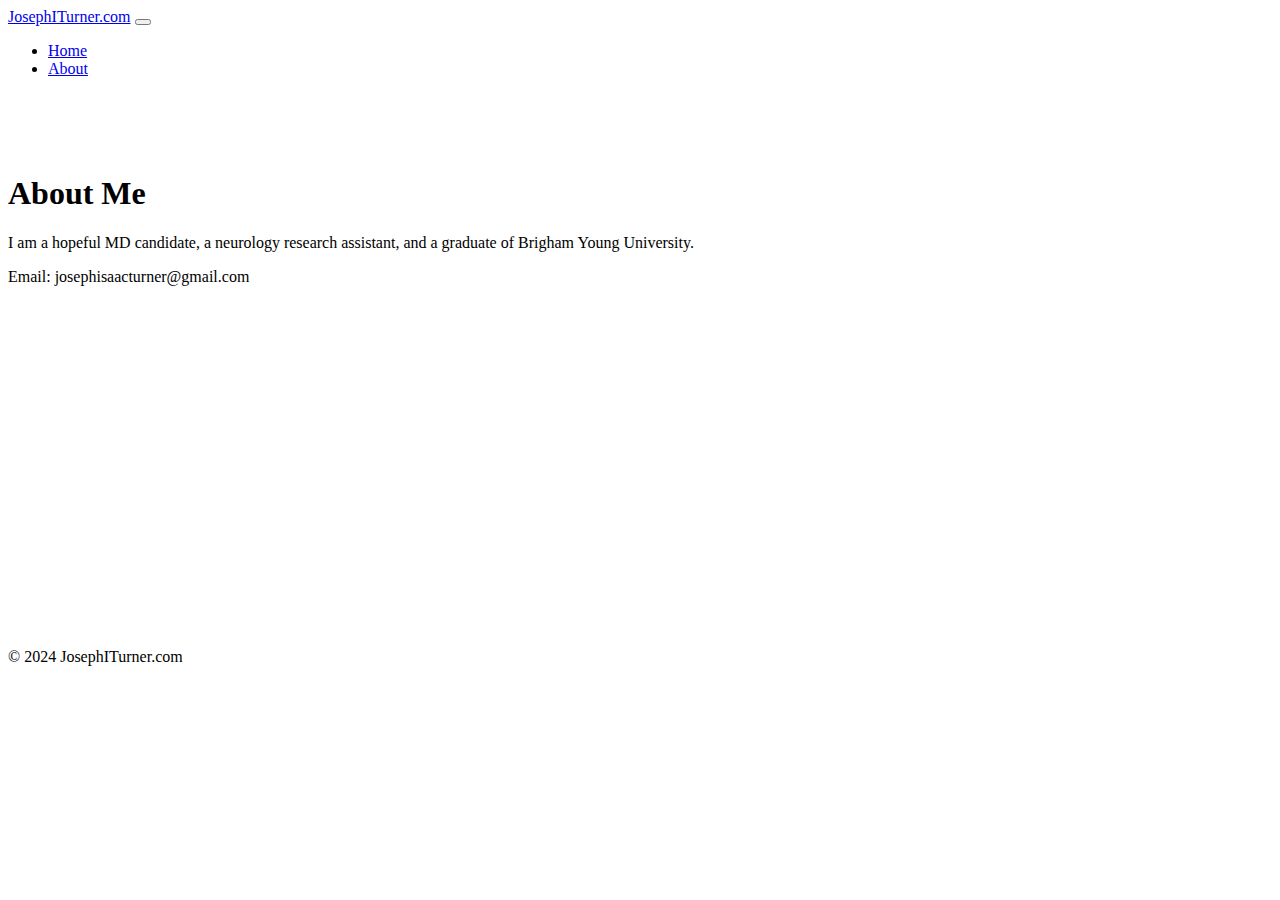
<file: about.html>
<!DOCTYPE html>
<html lang="en">
<head>
    <meta charset="UTF-8">
    <meta name="viewport" content="width=device-width, initial-scale=1.0">
    <title>About - JosephITurner.com</title>
    <!-- Bootstrap 5 CSS -->
    <link href="https://cdn.jsdelivr.net/npm/bootstrap@5.0.2/dist/css/bootstrap.min.css" rel="stylesheet" integrity="sha384-EVSTQN3/azprG1Anm3QDgpJLIm9Nao0Yz1ztcQTwFspd3yD65VohhpuuCOmLASjC" crossorigin="anonymous">
    <style>
        .about-section {
            padding: 60px 0;
        }
    </style>
</head>
<body>
    <!-- Navbar -->
    <nav class="navbar navbar-expand-lg navbar-light bg-light">
        <div class="container">
            <a class="navbar-brand" href="/">JosephITurner.com</a>
            <button class="navbar-toggler" type="button" data-bs-toggle="collapse" data-bs-target="#navbarNav" aria-controls="navbarNav" aria-expanded="false" aria-label="Toggle navigation">
                <span class="navbar-toggler-icon"></span>
            </button>
            <div class="collapse navbar-collapse" id="navbarNav">
                <ul class="navbar-nav ms-auto">
                    <li class="nav-item">
                        <a class="nav-link" href="/">Home</a>
                    </li>
                    <li class="nav-item">
                        <a class="nav-link active" href="/about.html">About</a>
                    </li>
                </ul>
            </div>
        </div>
    </nav>

    <!-- About Section -->
    <section class="about-section text-center">
        <div class="container">
            <h1>About Me</h1>
            <p class="lead">I am a hopeful MD candidate, a neurology research assistant, and a graduate of Brigham Young University.</p>
            <p>Email: josephisaacturner@gmail.com </p>
        </div>
    </section>

    <br><br><br><br><br><br><br><br><br><br><br><br><br><br><br>

    <!-- Footer -->
    <footer class="bg-light py-4">
        <div class="container text-center">
            <p class="mb-0">&copy; 2024 JosephITurner.com</p>
        </div>
    </footer>

    <!-- Bootstrap 5 JS and dependencies -->
    <script src="https://cdnjs.cloudflare.com/ajax/libs/jquery/3.7.1/jquery.min.js" integrity="sha512-v2CJ7UaYy4JwqLDIrZUI/4hqeoQieOmAZNXBeQyjo21dadnwR+8ZaIJVT8EE2iyI61OV8e6M8PP2/4hpQINQ/g==" crossorigin="anonymous" referrerpolicy="no-referrer"></script>
    <script src="https://cdnjs.cloudflare.com/ajax/libs/popper.js/2.9.2/umd/popper.min.js" integrity="sha512-2rNj2KJ+D8s1ceNasTIex6z4HWyOnEYLVC3FigGOmyQCZc2eBXKgOxQmo3oKLHyfcj53uz4QMsRCWNbLd32Q1g==" crossorigin="anonymous" referrerpolicy="no-referrer"></script>
    <script src="https://cdn.jsdelivr.net/npm/bootstrap@5.0.2/dist/js/bootstrap.bundle.min.js" integrity="sha384-MrcW6ZMFYlzcLA8Nl+NtUVF0sA7MsXsP1UyJoMp4YLEuNSfAP+JcXn/tWtIaxVXM" crossorigin="anonymous"></script>
</body>
</html>
</file>
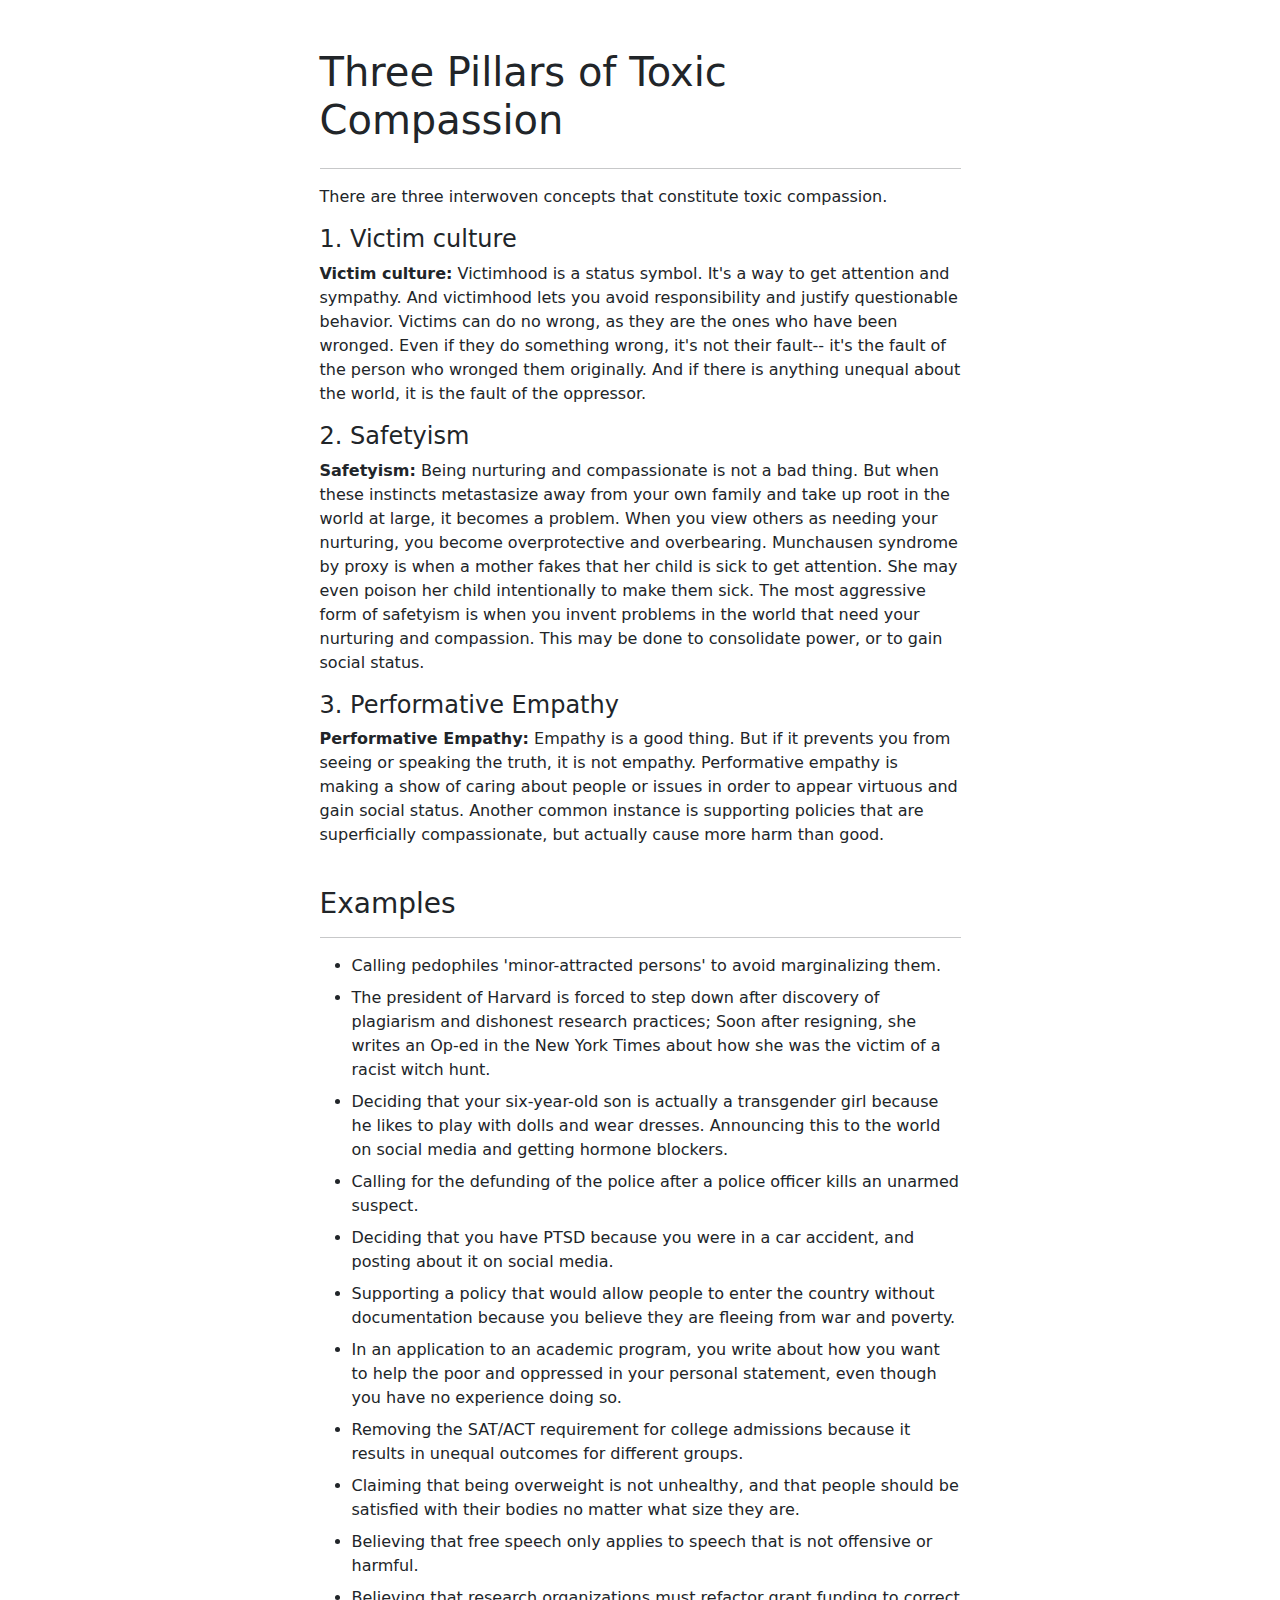
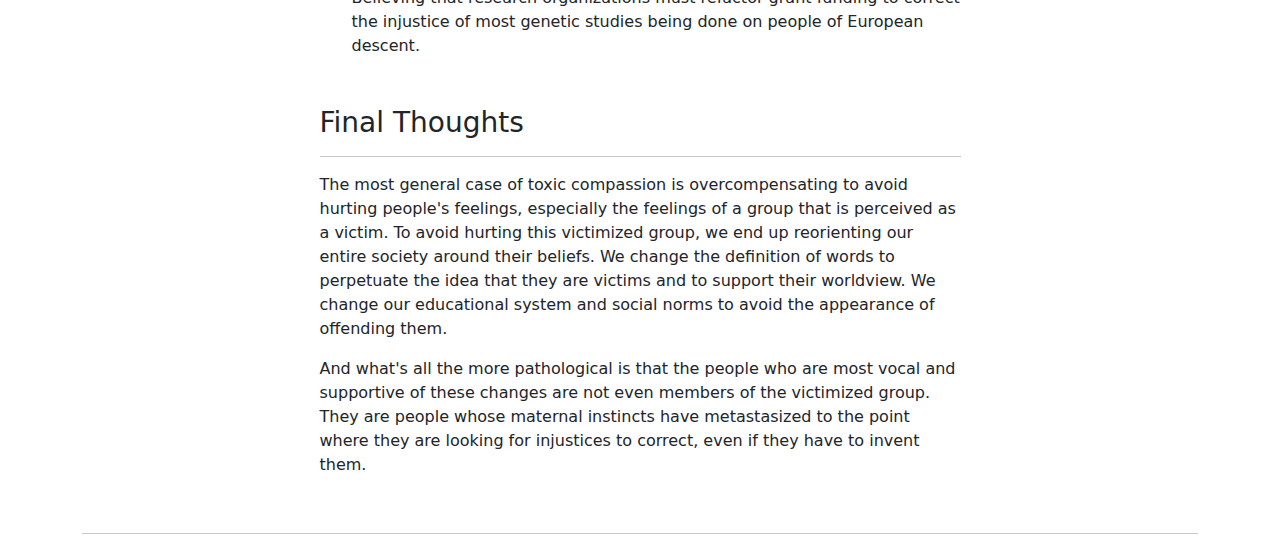
<file: toxic_compassion.html>
<!DOCTYPE html>
<html lang="en">
<head>
  <meta charset="UTF-8">
  <meta name="viewport" content="width=device-width, initial-scale=1.0">
  <title>Three Pillars of Toxic Compassion</title>
  <link href="https://cdn.jsdelivr.net/npm/bootstrap@5.1.0/dist/css/bootstrap.min.css" rel="stylesheet">
</head>
<style>
    /* Custom style to remove default list style and padding */

    .custom-list-group li {
        padding-bottom: 0.5rem; /* Adjust spacing between items */
    }
</style>
<body>
    <div class="container mt-5">
        <div class="row justify-content-center">
            <div class="col-md-7">
                <h1 class="mb-4">Three Pillars of Toxic Compassion</h1>
                <hr>
                <p>There are three interwoven concepts that constitute toxic compassion.</p>

                <h4>1. Victim culture</h4>
                <p><strong>Victim culture:</strong> Victimhood is a status symbol. It's a way to get attention and sympathy. And victimhood lets you avoid responsibility and justify questionable behavior. Victims can do no wrong, as they are the ones who have been wronged. Even if they do something wrong, it's not their fault-- it's the fault of the person who wronged them originally. And if there is anything unequal about the world, it is the fault of the oppressor.</p>

                <h4>2. Safetyism</h4>
                <p><strong>Safetyism:</strong> Being nurturing and compassionate is not a bad thing. But when these instincts metastasize away from your own family and take up root in the world at large, it becomes a problem. When you view others as needing your nurturing, you become overprotective and overbearing. Munchausen syndrome by proxy is when a mother fakes that her child is sick to get attention. She may even poison her child intentionally to make them sick. The most aggressive form of safetyism is when you invent problems in the world that need your nurturing and compassion. This may be done to consolidate power, or to gain social status.</p>

                <h4>3. Performative Empathy</h4>
                <p><strong>Performative Empathy:</strong> Empathy is a good thing. But if it prevents you from seeing or speaking the truth, it is not empathy. Performative empathy is making a show of caring about people or issues in order to appear virtuous and gain social status. Another common instance is supporting policies that are superficially compassionate, but actually cause more harm than good.</p>
                <br>
                <h3>Examples</h3>
                <hr>
                
                <ul class="custom-list-group">
                    <li><i class="bi bi-circle-fill"></i> Calling pedophiles 'minor-attracted persons' to avoid marginalizing them.</li>
                    <li><i class="bi bi-circle-fill"></i> The president of Harvard is forced to step down after discovery of plagiarism and dishonest research practices; Soon after resigning, she writes an Op-ed in the New York Times about how she was the victim of a racist witch hunt.</li>
                    <li><i class="bi bi-circle-fill"></i> Deciding that your six-year-old son is actually a transgender girl because he likes to play with dolls and wear dresses. Announcing this to the world on social media and getting hormone blockers.</li>
                    <li><i class="bi bi-circle-fill"></i> Calling for the defunding of the police after a police officer kills an unarmed suspect.</li>
                    <li><i class="bi bi-circle-fill"></i> Deciding that you have PTSD because you were in a car accident, and posting about it on social media.</li>
                    <li><i class="bi bi-circle-fill"></i> Supporting a policy that would allow people to enter the country without documentation because you believe they are fleeing from war and poverty.</li>
                    <li><i class="bi bi-circle-fill"></i> In an application to an academic program, you write about how you want to help the poor and oppressed in your personal statement, even though you have no experience doing so.</li>
                    <li><i class="bi bi-circle-fill"></i> Removing the SAT/ACT requirement for college admissions because it results in unequal outcomes for different groups.</li>
                    <li><i class="bi bi-circle-fill"></i> Claiming that being overweight is not unhealthy, and that people should be satisfied with their bodies no matter what size they are.</li>
                    <li><i class="bi bi-circle-fill"></i> Believing that free speech only applies to speech that is not offensive or harmful.</li>
                    <li><i class="bi bi-circle-fill"></i> Believing that research organizations must refactor grant funding to correct the injustice of most genetic studies being done on people of European descent.</li>
                </ul>
                <br>
                <h3>Final Thoughts</h3>
                <hr>
                <p>The most general case of toxic compassion is overcompensating to avoid hurting people's feelings, especially the feelings of a group that is perceived as a victim. To avoid hurting this victimized group, we end up reorienting our entire society around their beliefs. We change the definition of words to perpetuate the idea that they are victims and to support their worldview. We change our educational system and social norms to avoid the appearance of offending them.</p>
                <p>And what's all the more pathological is that the people who are most vocal and supportive of these changes are not even members of the victimized group. They are people whose maternal instincts have metastasized to the point where they are looking for injustices to correct, even if they have to invent them.</p>
            </div>
        </div>
        <br>
        <hr>
    </div>
</body>
</html>
</file>
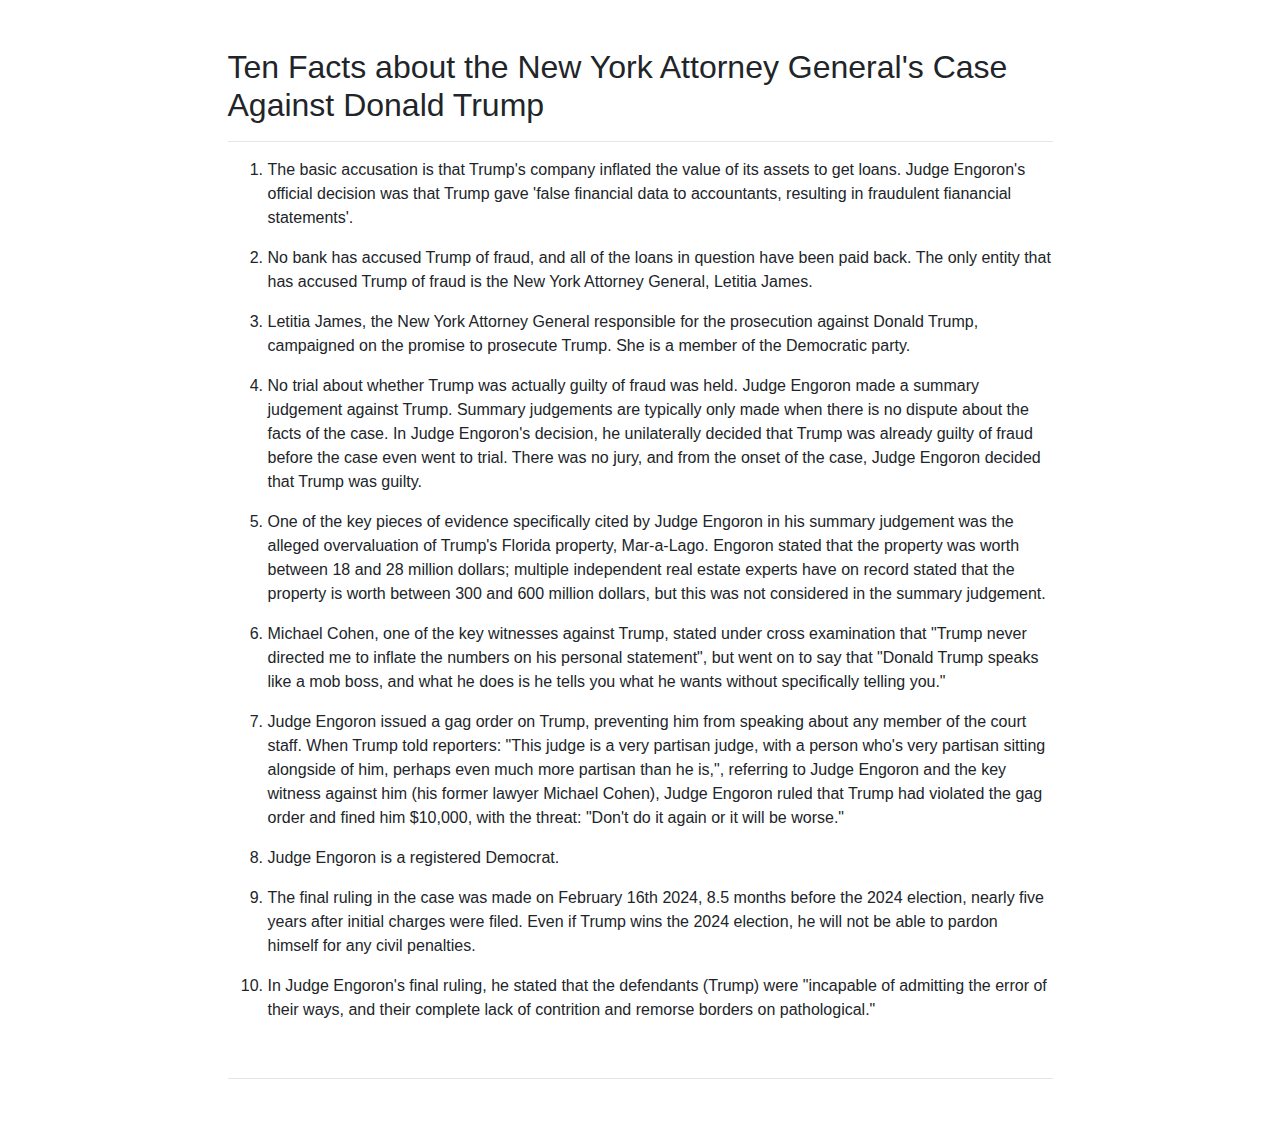
<file: trump_case.html>
<!DOCTYPE html>
<html lang="en">
<head>
  <meta charset="UTF-8">
  <meta name="viewport" content="width=device-width, initial-scale=1.0">
  <title>Ten Facts about the New York Attorney General's Case Against Donald Trump</title>
  <link href="https://stackpath.bootstrapcdn.com/bootstrap/4.5.2/css/bootstrap.min.css" rel="stylesheet">
</head>
<body>
    <div class="container mt-5">
        <div class="row justify-content-center"> <!-- Added justify-content-center class -->
            <div class="col-md-9">
    <h2 id="ten-facts-about-the-new-york-attorney-general-s-case-against-donald-trump">Ten Facts about the New York Attorney General's Case Against Donald Trump</h2>
    <hr>
    <ol>
      <li>
        <p>The basic accusation is that Trump's company inflated the value of its assets to get loans. Judge Engoron's official decision was that Trump gave 'false financial data to accountants, resulting in fraudulent fianancial statements'.</p>
      </li>
      <li>
        <p>No bank has accused Trump of fraud, and all of the loans in question have been paid back. The only entity that has accused Trump of fraud is the New York Attorney General, Letitia James.</p>
      </li>
      <li>
        <p>Letitia James, the New York Attorney General responsible for the prosecution against Donald Trump, campaigned on the promise to prosecute Trump. She is a member of the Democratic party.</p>
      </li>
      <li>
        <p>No trial about whether Trump was actually guilty of fraud was held. Judge Engoron made a summary judgement against Trump. Summary judgements are typically only made when there is no dispute about the facts of the case. In Judge Engoron's decision, he unilaterally decided that Trump was already guilty of fraud before the case even went to trial. There was no jury, and from the onset of the case, Judge Engoron decided that Trump was guilty.</p>
      </li>
      <li>
        <p>One of the key pieces of evidence specifically cited by Judge Engoron in his summary judgement was the alleged overvaluation of Trump's Florida property, Mar-a-Lago. Engoron stated that the property was worth between 18 and 28 million dollars; multiple independent real estate experts have on record stated that the property is worth between 300 and 600 million dollars, but this was not considered in the summary judgement.</p>
      </li>
      <li>
        <p>Michael Cohen, one of the key witnesses against Trump, stated under cross examination that "Trump never directed me to inflate the numbers on his personal statement", but went on to say that "Donald Trump speaks like a mob boss, and what he does is he tells you what he wants without specifically telling you."</p>
      </li>
      <li>
        <p>Judge Engoron issued a gag order on Trump, preventing him from speaking about any member of the court staff. When Trump told reporters: "This judge is a very partisan judge, with a person who's very partisan sitting alongside of him, perhaps even much more partisan than he is,", referring to Judge Engoron and the key witness against him (his former lawyer Michael Cohen), Judge Engoron ruled that Trump had violated the gag order and fined him $10,000, with the threat: "Don't do it again or it will be worse."</p>
      </li>
      <li>
        <p>Judge Engoron is a registered Democrat.</p>
      </li>
      <li>
        <p>The final ruling in the case was made on February 16th 2024, 8.5 months before the 2024 election, nearly five years after initial charges were filed. Even if Trump wins the 2024 election, he will not be able to pardon himself for any civil penalties.</p>
      </li>
      <li>
        <p>In Judge Engoron's final ruling, he stated that the defendants (Trump) were "incapable of admitting the error of their ways, and their complete lack of contrition and remorse borders on pathological."</p>
      </li>
    </ol>
    <br>
    <hr>
    <br>
    <br>
    </div>
  </div>
  </div>
</body>
</html>
</file>
